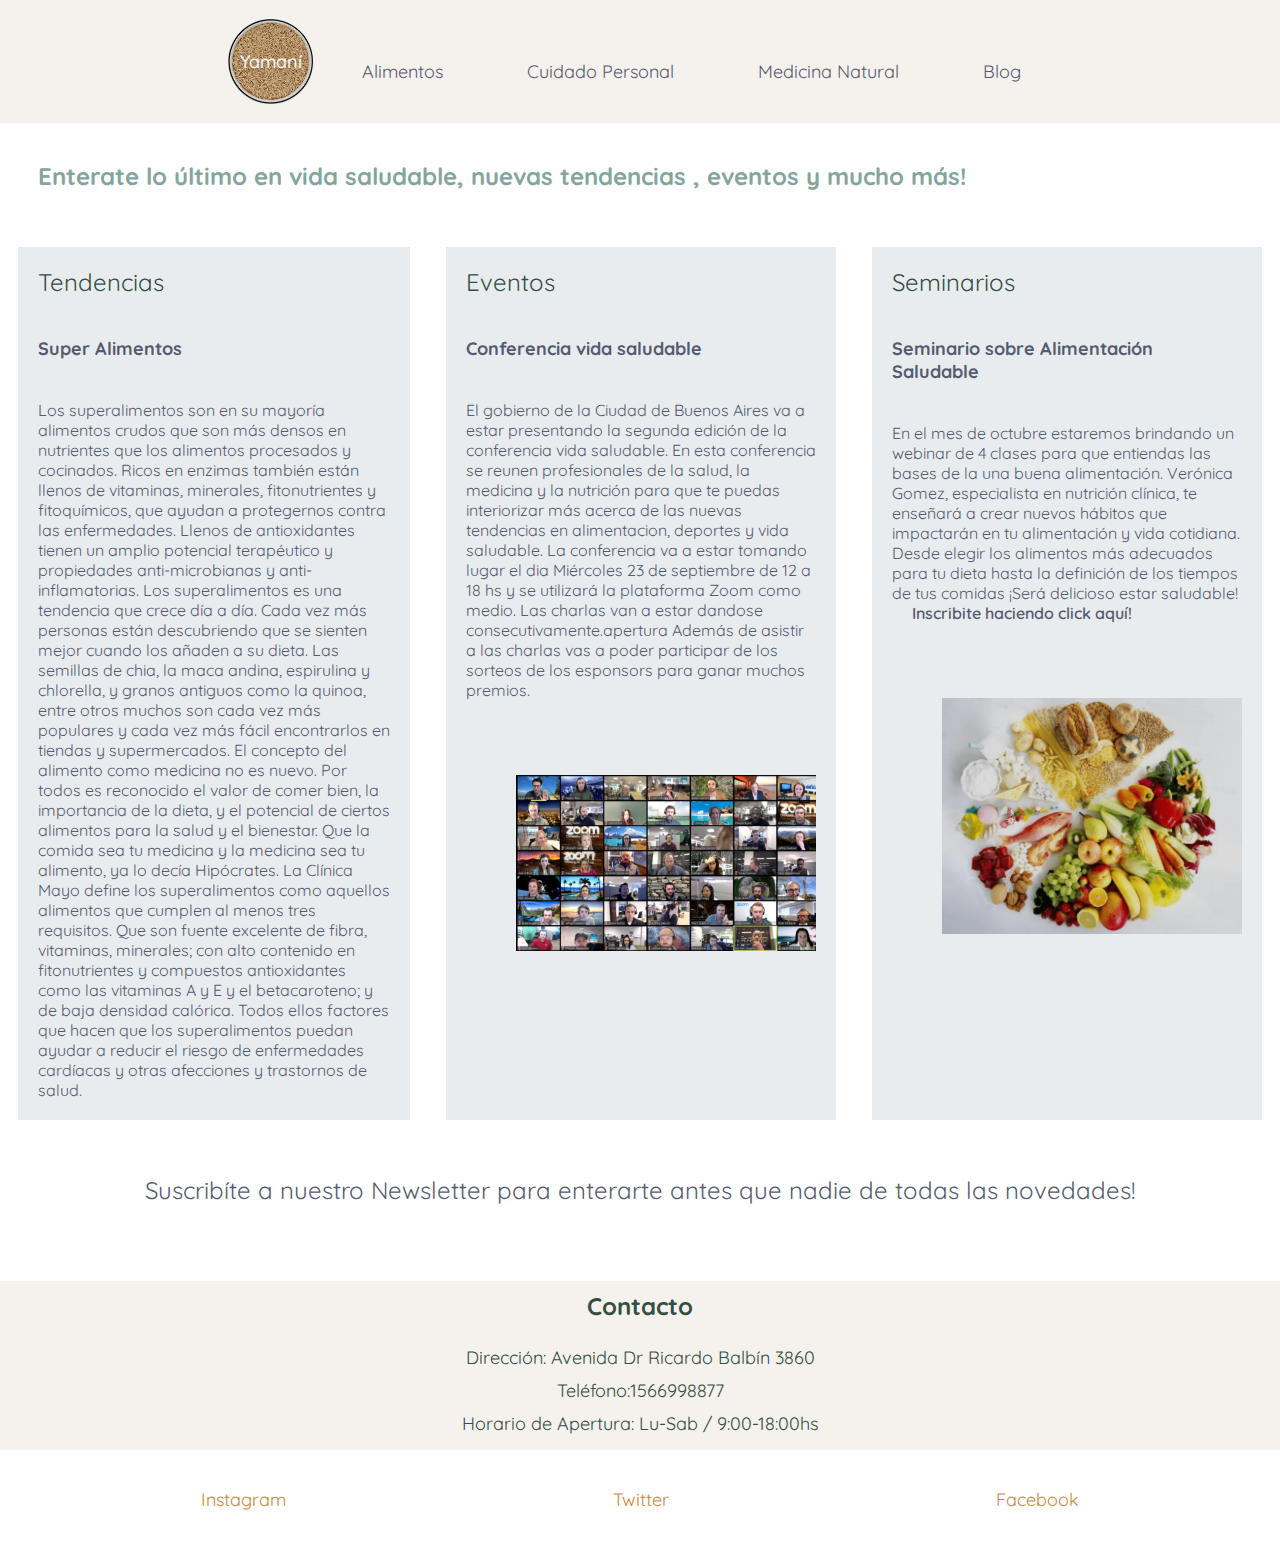
<file: secciones/blog.html>
<!DOCTYPE html>
<html lang="en">
<head>
    <meta charset="UTF-8">
    <meta name="viewport" content="width=device-width, initial-scale=1.0">
    <title>Blog</title>

    <link href="https://fonts.googleapis.com/css2?family=Quicksand:wght@300;400;500;600;700&display=swap"rel="stylesheet">  
    <link rel="stylesheet" href="../css/main.css">

    
</head>
<body>

    <header class="header">
            
        <nav class="header__nav">  
            <div class= "header__logo">
                <a href="../index.html"> Yamaní</a>
            </div>
        <ul class="header__ul">
            <li class="header__li">
                <a href="alimentos.html" class="header__a">Alimentos</a>
            </li>

            <li class="header__li">
            <a  href= "cuidadopersonal.html"  class="header__a"> Cuidado Personal </a>
            </li>

            <li class="header__li">
            <a href= "medicinanatural.html" class="header__a">Medicina Natural</a>
            </li> 

            <li class="header__li">
                <a href="blog.html" class="header__a">Blog</a>
            </li>

     </ul>
    </nav>

</header>

<div id="intro">
 <h1>Enterate lo último en vida saludable, nuevas tendencias , eventos y mucho más!</h1>
</div>    

 <section class="grillablog">

<article>
<h2>Tendencias</h2>

  <h3>Super Alimentos</h3>

   <p>Los superalimentos son en su mayoría alimentos crudos que son más densos en nutrientes que los alimentos procesados y cocinados. Ricos en enzimas también están llenos de vitaminas, minerales, fitonutrientes y fitoquímicos, que ayudan a protegernos contra las enfermedades. Llenos de antioxidantes tienen un amplio potencial terapéutico y propiedades anti-microbianas y anti-inflamatorias.

    Los superalimentos es una tendencia que crece día a día. Cada vez más personas están descubriendo que se sienten mejor cuando los añaden a su dieta. Las semillas de chia, la maca andina, espirulina y chlorella, y granos antiguos como la quinoa, entre otros muchos son cada vez más populares y cada vez más fácil encontrarlos en tiendas y supermercados.
    
    El concepto del alimento como medicina no es nuevo. Por todos es reconocido el valor de comer bien, la importancia de la dieta, y el potencial de ciertos alimentos para la salud y el bienestar. Que la comida sea tu medicina y la medicina sea tu alimento, ya lo decía Hipócrates.
    
    La Clínica Mayo define los superalimentos como aquellos alimentos que cumplen al menos tres requisitos. Que son fuente excelente de fibra, vitaminas, minerales; con alto contenido en fitonutrientes y compuestos antioxidantes como las vitaminas A y E y el betacaroteno; y de baja densidad calórica. Todos ellos factores que hacen que los superalimentos puedan ayudar a reducir el riesgo de enfermedades cardíacas y otras afecciones y trastornos de salud.</p>
 
  </article>

 <article>
     <h2>Eventos</h2>


     <h3>Conferencia vida saludable</h3>



     <p>El gobierno de la Ciudad de Buenos Aires va a estar presentando la segunda edición de la conferencia vida saludable. En esta conferencia se reunen profesionales de 
         la salud, la medicina y la nutrición para que te puedas interiorizar más acerca de las nuevas tendencias en alimentacion, deportes y vida saludable.
         La conferencia va a estar tomando lugar el dia Miércoles 23 de septiembre de 12 a 18 hs y se utilizará la plataforma Zoom como medio. Las charlas van a estar dandose consecutivamente.apertura
        Además de asistir a las charlas vas a poder participar de los sorteos de los esponsors para ganar muchos premios.
       
        <img src="../img/conferencia.png"  alt="Conferencia Vida Saludable 2019">
    </p>
 </article>

<article>
<h2>Seminarios</h2>

<h3>Seminario sobre Alimentación Saludable</h3>
<p>En el mes de octubre estaremos brindando un webinar de 4 clases para que entiendas las bases de la una buena alimentación. Verónica Gomez, especialista en nutrición clínica, te enseñará a crear nuevos hábitos que impactarán en tu alimentación y vida cotidiana. Desde elegir los alimentos más adecuados para tu dieta hasta la definición de los tiempos de tus comidas ¡Será delicioso estar saludable!  
<a href="formularioseminario.html">Inscribite haciendo click aquí!</a> 
<img src="../img/seminario.png" alt="Seminario Vida Saludable">
</p>

</article>
 </section>

 <div class="news"> 
      <a href="../secciones/newsletter.html" class="news__a">Suscribíte a nuestro Newsletter para enterarte antes que nadie de todas las novedades!</a>
    
 </div>


<footer>

    <div class="contacto">
    <h2 class="contacto__h2">Contacto</h2>
    
    <ul class="contacto__ul">
    <li class="contacto__li">Dirección: Avenida Dr Ricardo Balbín 3860
    </li>
    <li class="contacto__li">Teléfono:1566998877</li>
    <li class=contacto__li>Horario de Apertura: Lu-Sab / 9:00-18:00hs</li>
    </ul>
    </div>

    <div class="media">
    <ul>
    <li><a href="http://www.instagram.com">Instagram</a></li>
    <li><a href="http://www.twitter.com">Twitter</a></li>
    <li><a href="http://www.facebook.com">Facebook</a></li>
    </ul>
    </div>

</footer>

</body>
</html>
</file>
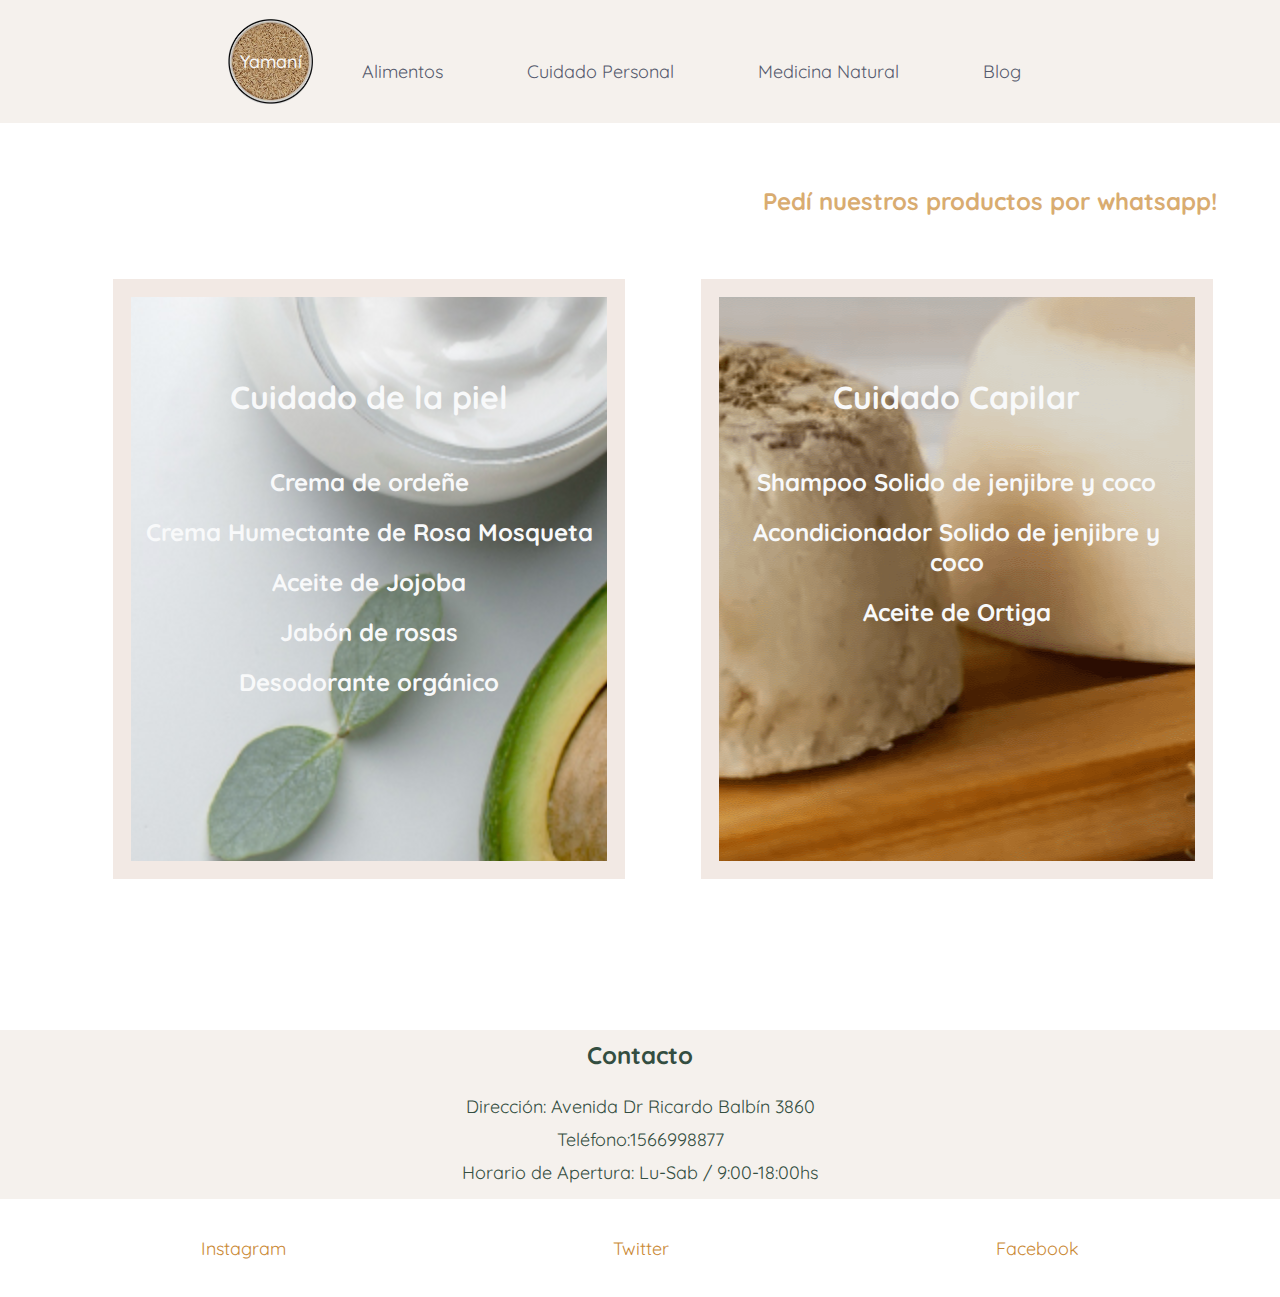
<file: secciones/cuidadopersonal.html>
<!DOCTYPE html>
<html lang="en">
<head>
    <meta charset="UTF-8">
    <meta name="viewport" content="width=device-width, initial-scale=1.0">
    <title>Cuidado Personal</title>

    <link href="https://fonts.googleapis.com/css2?family=Quicksand:wght@300;400;500;600;700&display=swap" rel="stylesheet">
    <link rel="stylesheet" href="../css/main.css">
    
</head>
<body class="estructuracp">

  <header class="header">
            
    <nav class="header__nav">  
        <div class= "header__logo">
            <a href="../index.html"> Yamaní</a>
        </div>
    <ul class="header__ul">
        <li class="header__li">
            <a href="alimentos.html" class="header__a">Alimentos</a>
        </li>

        <li class="header__li">
        <a  href= "cuidadopersonal.html" class="header__a"> Cuidado Personal </a>
        </li>

        <li class="header__li">
        <a href= "medicinanatural.html" class="header__a" >Medicina Natural</a>
        </li> 

        <li class="header__li">
            <a href="blog.html" class="header__a">Blog</a>
        </li>

 </ul>
</nav>

</header>

    <div class="wpp"> Pedí nuestros productos por whatsapp!</div>
  

    <section class="grillacp">

    <article id="cremas"> 
    <h1>Cuidado de la piel</h2>

    <ul>
      <li>Crema de ordeñe</li>
      <li>Crema Humectante de Rosa Mosqueta</li>
      <li>Aceite de Jojoba</li>
      <li>Jabón de rosas </li>
      <li>Desodorante orgánico</li>
    </ul>

  </article>

  <article id="capilar">
    <h1>Cuidado Capilar</h2>

    <ul>

      <li>Shampoo Solido de jenjibre y coco  </li>
      <li>Acondicionador Solido de jenjibre y coco</li>
      <li>Aceite de Ortiga</li>
  </article>   
    </ul>
    </section>



    <footer>

      <div class="contacto">
      <h2 class="contacto__h2">Contacto</h2>
      
      <ul class="contacto__ul">
      <li class="contacto__li">Dirección: Avenida Dr Ricardo Balbín 3860
      </li>
      <li class="contacto__li">Teléfono:1566998877</li>
      <li class=contacto__li>Horario de Apertura: Lu-Sab / 9:00-18:00hs</li>
      </ul>
      </div>
  
      <div class="media">
      <ul>
      <li><a href="http://www.instagram.com">Instagram</a></li>
      <li><a href="http://www.twitter.com">Twitter</a></li>
      <li><a href="http://www.facebook.com">Facebook</a></li>
      </ul>
      </div>
  
  </footer>

</body>


</html>
</file>
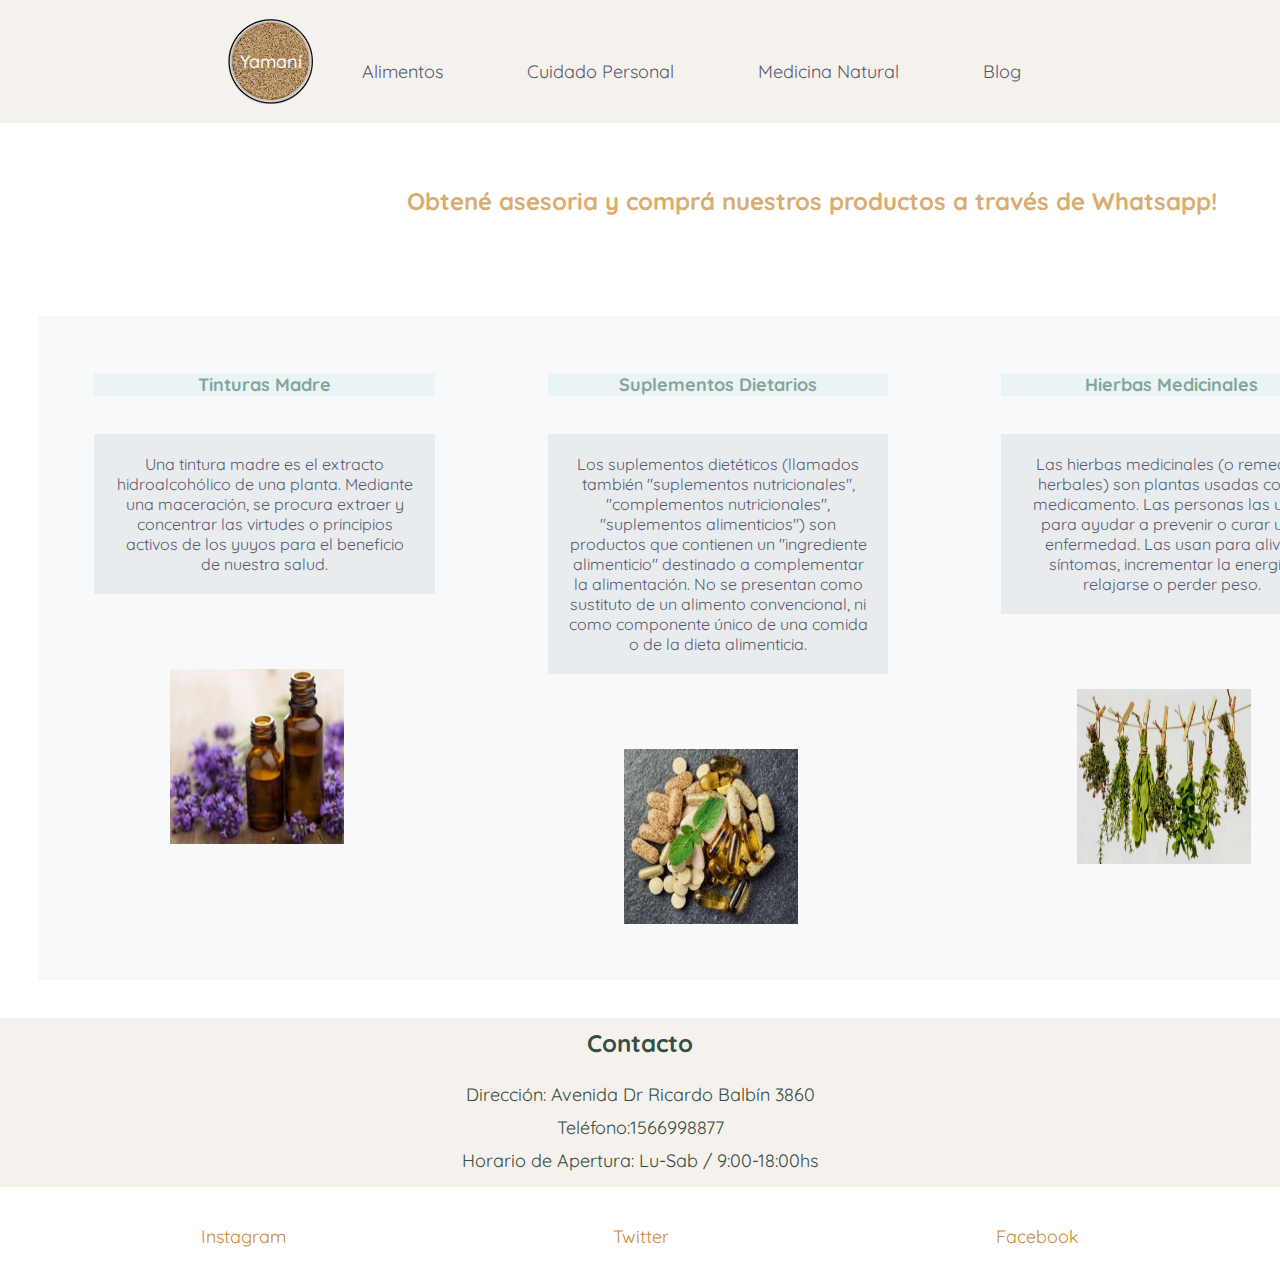
<file: secciones/medicinanatural.html>
<!DOCTYPE html>
<html lang="en">
<head>
    <meta charset="UTF-8">
    <meta name="viewport" content="width=device-width, initial-scale=1.0">
    <title>Medicina Natural</title>

<link href="https://fonts.googleapis.com/css2?family=Quicksand:wght@300;400;500;600;700&display=swap"rel="stylesheet">  
<link rel="stylesheet" href="../css/main.css">

    
</head>
<body>

    

    <header class="header">
            
        <nav class="header__nav">  
            <div class= "header__logo">
                <a href="../index.html"> Yamaní</a>
            </div>
        <ul class="header__ul">
            <li class="header__li">
                <a href="alimentos.html" class="header__a">Alimentos</a>
            </li>

            <li class="header__li">
            <a  href= "cuidadopersonal.html" class="header__a"> Cuidado Personal </a>
            </li>

            <li class="header__li">
            <a href= "medicinanatural.html" class="header__a">Medicina Natural</a>
            </li> 

            <li class="header__li">
                <a href="blog.html" class="header__a">Blog</a>
            </li>

     </ul>
    </nav>

</header>

<section>

<div class="wpp"> Obtené asesoria y comprá nuestros productos a través de Whatsapp!</div>


<div class='mednat'>

<article>
<h2>Tinturas Madre</h2>
<p>Una tintura madre es el extracto hidroalcohólico de una planta. Mediante una maceración, se procura extraer y concentrar las virtudes o principios activos de los yuyos para el beneficio de nuestra salud.
</p>
<img src="../img/tinturamadre.png" alt="tinturasmadre">
</article>


<article>
<h2>Suplementos Dietarios</h2>

<p> Los suplementos dietéticos (llamados también "suplementos nutricionales", "complementos nutricionales", "suplementos alimenticios") son productos que contienen un "ingrediente alimenticio" destinado a complementar la alimentación. No se presentan como sustituto de un alimento convencional, ni como componente único de una comida o de la dieta alimenticia.</p>
<img src="../img/suplementodietario.png" alt="suplementos dietarios">
</article>

<article>
<h2>Hierbas Medicinales</h2> 

<p>Las hierbas medicinales (o remedios herbales) son plantas usadas como medicamento. Las personas las usan para ayudar a prevenir o curar una enfermedad. Las usan para aliviar síntomas, incrementar la energía, relajarse o perder peso. </p>
<img src="../img/hierbasmedicinales.png" alt="hierbasmedicinales">
</article>

</div>
</section>

<footer>

    <div class="contacto">
    <h2 class="contacto__h2">Contacto</h2>
    
    <ul class="contacto__ul">
    <li class="contacto__li">Dirección: Avenida Dr Ricardo Balbín 3860
    </li>
    <li class="contacto__li">Teléfono:1566998877</li>
    <li class=contacto__li>Horario de Apertura: Lu-Sab / 9:00-18:00hs</li>
    </ul>
    </div>

    <div class="media">
    <ul>
    <li><a href="http://www.instagram.com">Instagram</a></li>
    <li><a href="http://www.twitter.com">Twitter</a></li>
    <li><a href="http://www.facebook.com">Facebook</a></li>
    </ul>
    </div>

</footer>


</body>
</html>
</file>
<file: css/main.css>
@charset "UTF-8";
html {
  font-family: "Quicksand", sans-serif;
}
* {
  margin: 0;
  padding: 0;
  box-sizing: border-box;
}
li {
  list-style: none;
}
a {
  text-decoration: none;
}
.header {
  justify-content: center;
  background-color: #f5f1ed;
  background-position: cover;
  width: 100vw;
}
.header .header__logo a {
  display: flex;
  flex-direction: column;
  justify-content: center;
  width: small;
  height: small;
  position: relative;
  font-size: large;
  font-weight: 500;
  text-align: center;
  padding: 50px 20px 50px 20px;
  background-image: url(../img/logo.png);
  background-position: center;
  background-size: 85px 85px;
  background-repeat: no-repeat;
  color: #f8f9fa;
}
.header .header__nav {
  display: flex;
  flex-direction: row;
  justify-content: center;
}
.header .header__li {
  display: inline-block;
  padding: 60px 20px 20px 20px;
  transition: color 0s;
}
.header .header__li :hover {
  color: #84a59d;
}
.header .header__a {
  color: #555b6e;
  font-size: large;
  font-weight: 400;
  padding: 0;
  text-align: center;
  padding: 50px 20px 20px;
}
.contenedor {
  display: flex;
  flex-direction: column;
}
.contenedor .contenedor__shampoo,
.contenedor .contenedor__superalimentos {
  display: flex;
  flex-direction: column;
  width: 100vw;
  height: 60vh;
  justify-content: center;
  margin: 4em 2em 2em 5em;
  overflow: hidden;
  text-align: left;
  background: url(../img/superalimentos.png);
  background-size: 90vw;
  background-position-y: center;
  background-repeat: no-repeat no-repeat;
  border: white 20px solid;
}
.contenedor .contenedor__shampoo .contenedor__linksuperal,
.contenedor .contenedor__superalimentos .contenedor__linksuperal {
  color: white;
  font-weight: 900;
  font-size: xx-large;
  padding: 1cm 1cm 1cm 1cm;
  margin: 1cm 1cm 1cm 1cm;
}
.contenedor .contenedor__shampoo {
  background: url(../img/shampoosolido.png);
  background-position-y: center;
  text-align: right;
  margin-top: 1em;
  background-size: 90vw;
  background-repeat: no-repeat no-repeat;
}
.contenedor .contenedor__shampoo .contenedor__linkshampoo {
  font-size: xx-large;
  font-weight: 900;
  padding: 1cm 4cm 1cm 1cm;
  color: #f8f9fa;
}
.news {
  display: flex;
  justify-content: center;
  width: 100vw;
  margin-top: 1cm;
  margin-bottom: 1cm;
}
.news .news__a {
  color: #555b6e;
  font-size: x-large;
  text-align: center;
  text-decoration: none;
  margin-bottom: 1cm;
}
.contacto {
  display: flex;
  flex-direction: column;
  justify-content: center;
  background-color: #f5f1ed;
  width: 100vw;
  margin-top: 2em;
  margin-bottom: 2em;
}
.contacto .contacto__h2 {
  display: flex;
  flex-direction: row;
  justify-content: center;
  padding: 10px;
  color: #344e41;
}
.contacto .contacto__ul {
  display: flex;
  flex-direction: column;
  justify-content: center;
  list-style: none;
  list-style-type: none;
  word-spacing: 100px;
  text-align: center;
  padding: 10px;
}
.contacto .contacto__li {
  color: #344e41;
  font-size: large;
  text-decoration: none;
  display: block;
  text-align: center;
}
.contacto .contacto__li {
  word-spacing: 0;
  padding: 5px;
}
.media {
  list-style: none;
  font-size: large;
  text-decoration: none;
  text-align: center;
  word-spacing: 100px;
  width: 100vw;
}
.media ul {
  display: flex;
  flex-direction: row;
  justify-content: space-around;
  margin: 1cm;
}
.media a {
  color: #ca8935;
  display: flex;
  flex-direction: row;
}
.wpp {
  font-size: x-large;
  font-weight: 700;
  color: #ca8935;
  width: 97vw;
  text-align: right;
  background-repeat: no-repeat;
  opacity: 0.7;
  padding: 25px;
  margin-top: 1cm;
}
.grilla {
  display: grid;
  grid-template-columns: 300px 300px 300px;
  margin-left: 6cm;
  margin-top: 1cm;
  margin-bottom: 4cm;
  width: 80vw;
}
.grilla h1 {
  font-size: large;
  color: #f8f9fa;
  font-size: 900;
  border-color: white;
  text-align: center;
  margin-bottom: 0.5cm;
}
.grilla article {
  padding: 20px;
  margin: 0.5cm;
  background-image: url(../img/legumbres.png);
  background-position: right;
}
.grilla ul {
  text-align: center;
}
.grilla li {
  font-size: medium;
  font-weight: 700;
  color: #f8f9fa;
  margin: 0.1cm;
}
.grilla .legumbres {
  border: 5px white solid;
  background-color: #e9ecef;
  background-repeat: no-repeat no-repeat;
  background-size: cover;
}
.grilla .harinas {
  background-image: url(../img/harinas.png);
  background-position: right;
  background-repeat: no-repeat no-repeat;
  background-size: cover;
}
.grilla .arroz {
  background-image: url(../img/arroz.png);
  background-position: center;
}
.grilla .frutos {
  background-image: url(../img/frutossecos.png);
  background-position: right;
}
.grilla .cereales {
  background-image: url(../img/cereales.png);
  background-position: center;
  background-repeat: no-repeat no-repeat;
  background-size: cover;
}
.grilla .condimentos {
  background-image: url(../img/condimentos.png);
  background-position: center;
}
.grilla .congelados {
  background-image: url(../img/congelados.png);
  background-position: right;
}
.grilla .bebibles {
  background-image: url(../img/lacteos.png);
  background-position: right;
}
.grilla .galletitas {
  background-image: url(../img/galletitas.png);
  background-position: center;
}
.intro li {
  font-size: 600;
  margin: 20px 20px 20px 20px;
  width: 100vw;
  padding-left: 20px 20px 20px 20px;
}
.grillacp {
  display: grid;
  grid-template-columns: 1fr 1fr 1fr;
  margin-left: 2cm;
  margin-right: 3cm;
  margin-bottom: 3cm;
}
.grillacp article {
  border: 0.5cm #f2e9e4 solid;
  margin: 1cm;
  width: 40vw;
  height: 600px;
  text-align: center;
}
.grillacp h1 {
  font-size: xx-large;
  font-weight: 700;
  font-style: bold;
  color: #f8f9fa;
  padding-top: 80px;
}
.grillacp ul {
  padding-top: 40px;
}
.grillacp li {
  font-size: x-large;
  font-weight: 700;
  padding: 10px;
  color: #f8f9fa;
}
#cremas {
  background-image: url(../img/cremas.png);
  background-position: center;
  background-repeat: no-repeat no-repeat;
}
#capilar {
  background-image: url(../img/shampoosolido.png);
  background-position: center;
}
ul .listasul {
  margin-bottom: 2em;
}
.mednat {
  display: grid;
  grid-template-columns: 1fr 1fr 1fr;
  margin: 1cm;
}
.mednat h2 {
  margin-top: 1cm;
  margin-left: 1cm;
  margin-right: 1cm;
  background-color: #eaf4f4;
  background-size: 100px;
  background-position: center;
  text-align: center;
  font-size: large;
  color: #84a59d;
}
.mednat article {
  margin-top: 1cm;
  padding: 0.5cm;
  background-color: #f8f9fa;
}
.mednat img {
  width: 250px;
  height: 250px;
  display: flex;
  justify-content: center;
  padding: 1cm;
  margin-left: 2cm;
}
.mednat p {
  display: flex;
  justify-content: center;
  padding: 20px;
  text-align: center;
  margin: 1cm;
  background-color: #e9ecef;
  color: #555b6e;
  width: 9cm;
}
#intro h1 {
  font-size: x-large;
  font-weight: 700;
  color: #84a59d;
  margin: 1cm;
}
.grillablog {
  display: flex;
  grid-template-columns: 1fr 1fr 1fr;
}
.grillablog article {
  border: 0.5cm white solid;
  background-color: #e9ecef;
  transition: width 0s;
}
.grillablog article :hover {
  width: 80vw;
}
.grillablog article h2 {
  padding: 20px;
  color: #344e41;
  font-weight: 400;
}
.grillablog article h3 {
  padding: 20px;
  color: #555b6e;
  font-size: large;
  font-weight: 700;
}
.grillablog article p {
  padding: 20px;
  color: #555b6e;
  font-weight: 400;
}
.grillablog article p img {
  width: 300px;
  display: flex;
  justify-content: center;
  margin-top: 2cm;
  margin-left: 50px;
  transition: 0s;
}
.grillablog article p img :hover {
  width: 400px;
}
.grillablog a {
  padding: 20px;
  color: #555b6e;
  font-weight: 600;
  text-decoration: none;
}
.container .tituloform {
  padding: 1cm;
  color: #555b6e;
}
.container .form-group {
  padding: 0.5cm;
}
.container .dropdown {
  padding: 0.5cm;
}
.container #botonsubmit {
  padding-left: 15cm;
  padding-top: 1cm;
}
</file>
